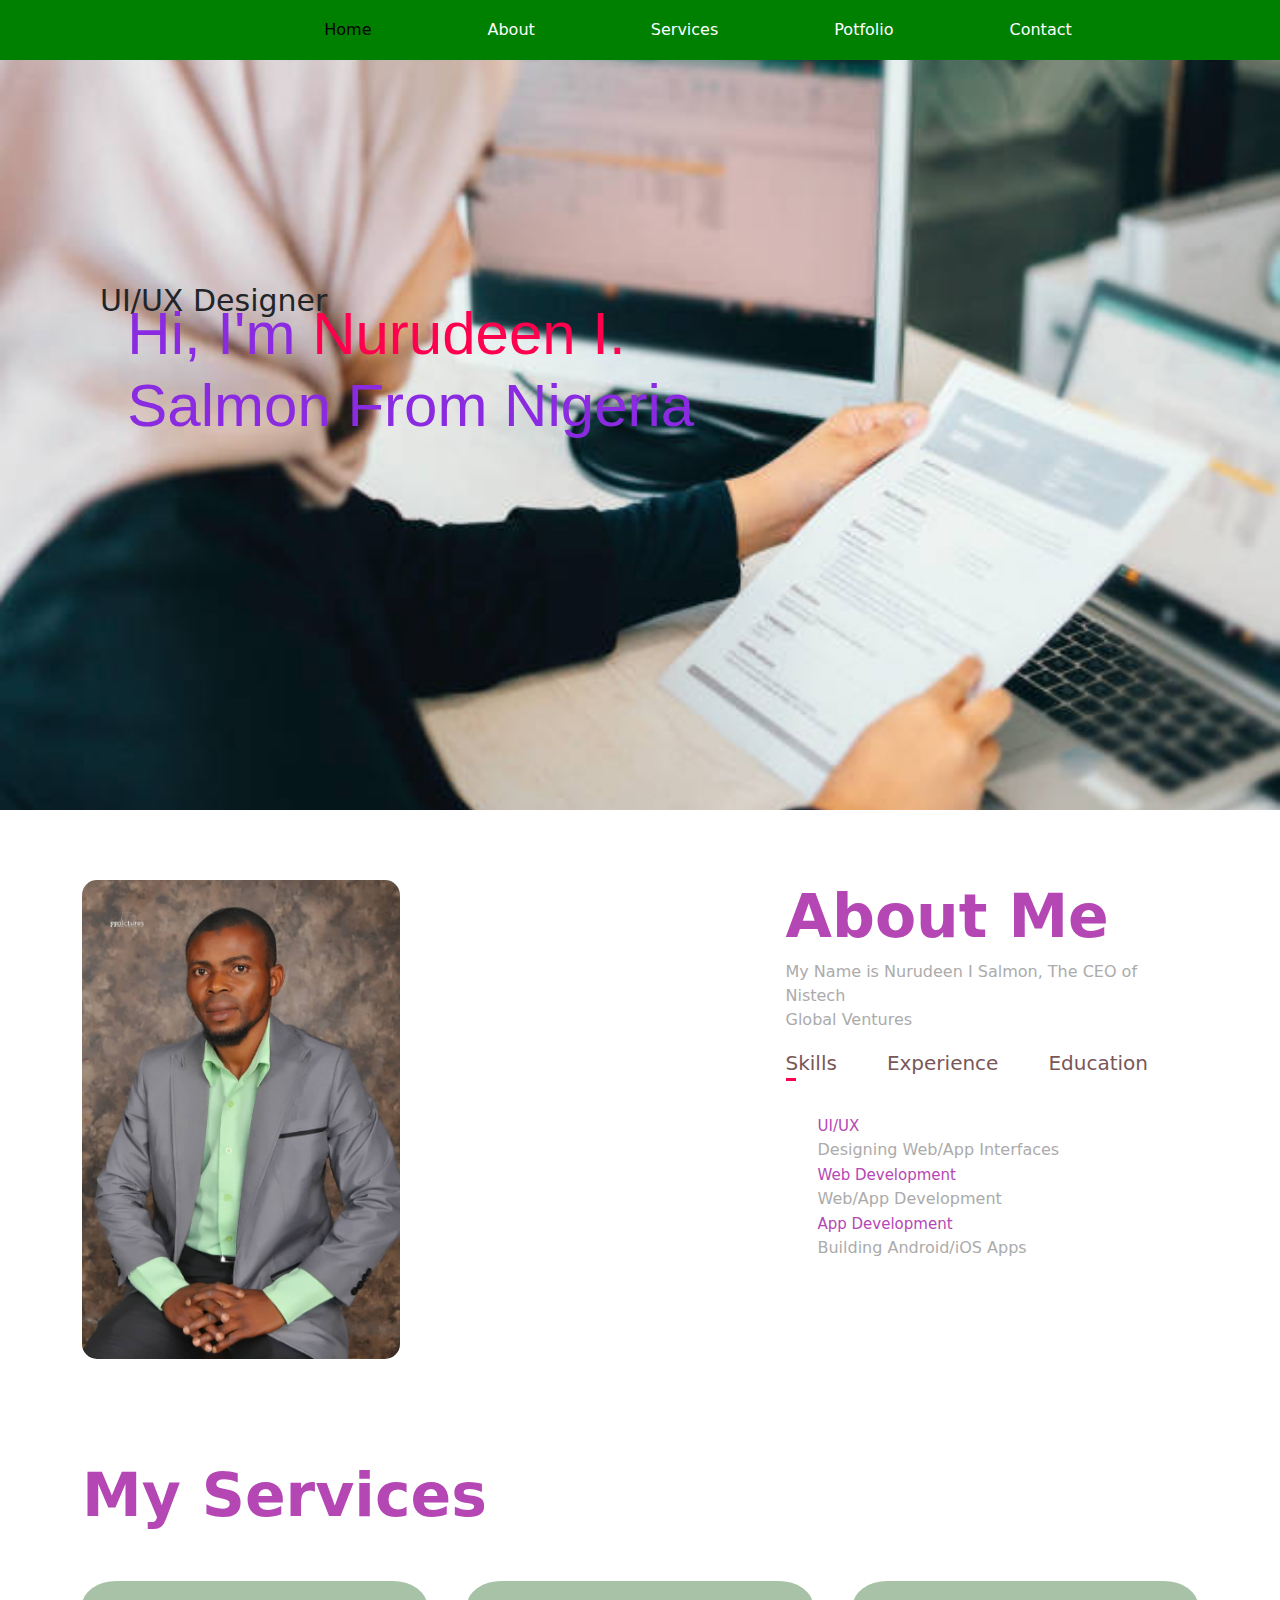
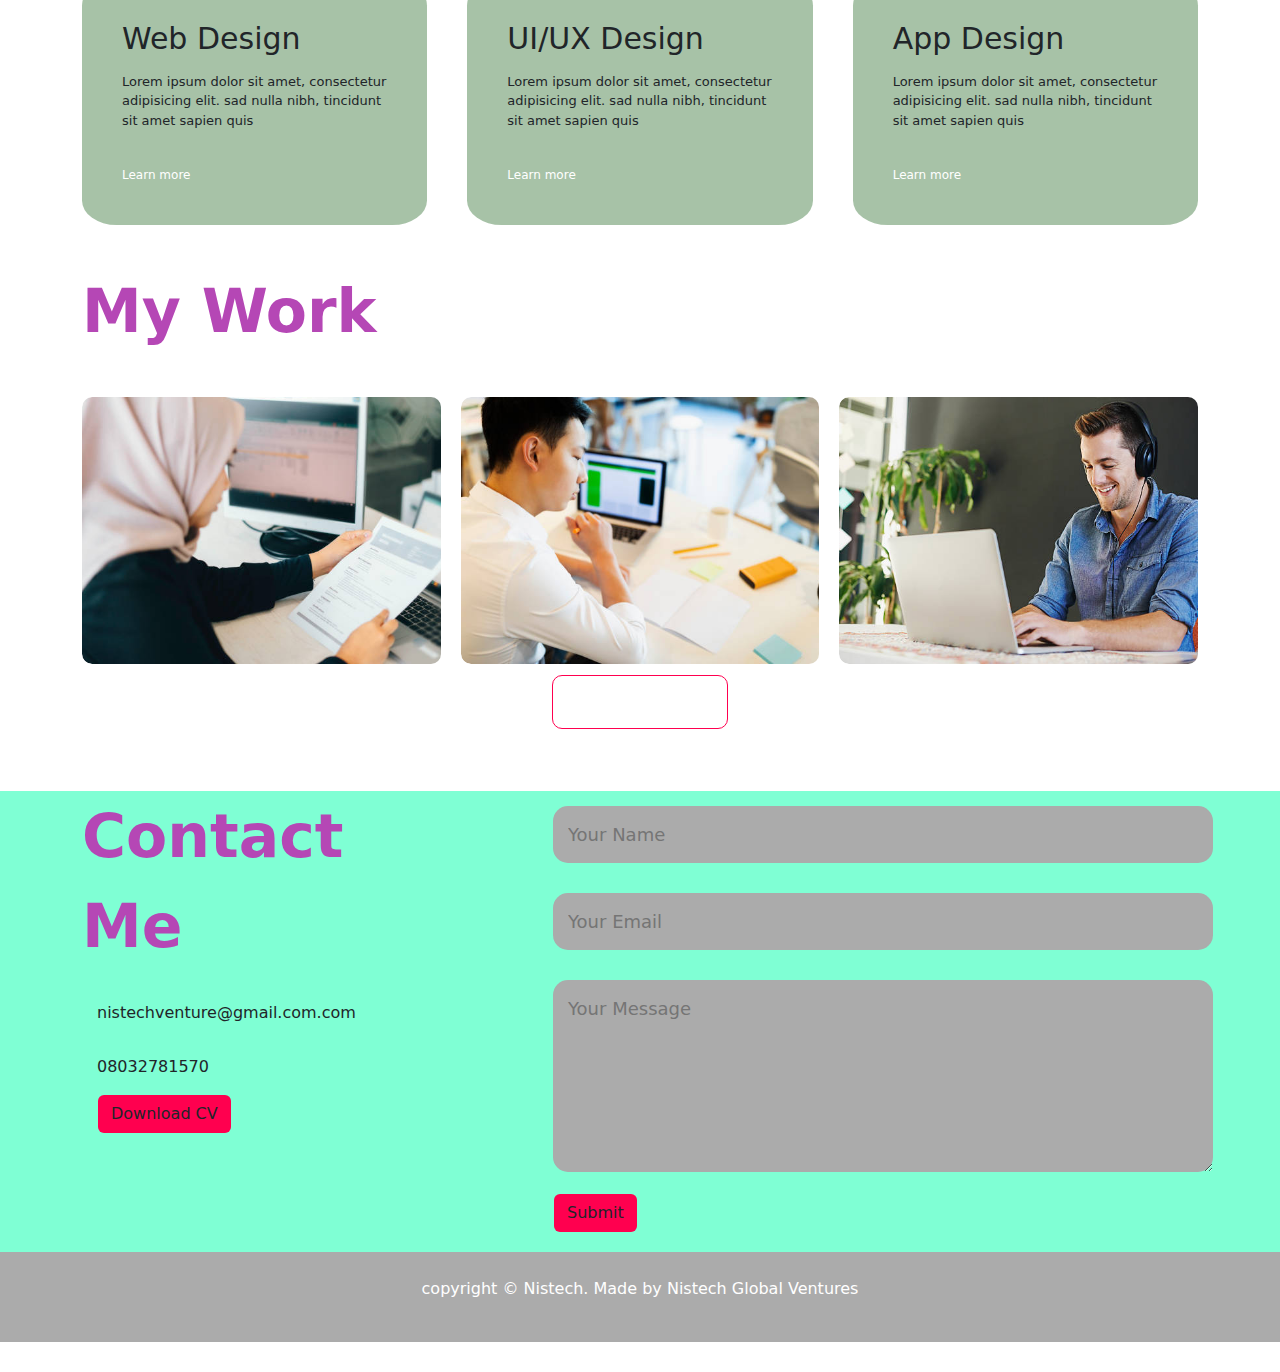
<file: index.html>
<!DOCTYPE html>
<html lang="en">
<head>
    <meta charset="UTF-8">
    <meta name="viewport" content="width=device-width, initial-scale=1.0">
    <title>New Potfolio</title>
    <link rel="stylesheet" href="style.css">
    <link rel="stylesheet" href="bootstrap.css" >
</head>
<body>
    <div class="header">
    <!-- <img src="./images/pacifylab logo2.jfif" class="logo"> -->
    <nav class="navbar navbar-expand-lg ">
        <div class="container-fluid">
          <a class="navbar-brand" href="#"></a>
          <button class="navbar-toggler" type="button" data-bs-toggle="collapse" data-bs-target="#navbarNavDropdown" aria-controls="navbarNavDropdown" aria-expanded="false" aria-label="Toggle navigation">
            <span class="navbar-toggler-icon"></span>
          </button>
          <div class="collapse navbar-collapse" id="navbarNavDropdown">
            <ul class="navbar-nav">
              <li class="nav-item">
                <a class="nav-link active" aria-current="page" href="#">Home</a>
              </li>
              <li class="nav-item">
                <a class="nav-link" href="#">About</a>
              </li>
              <li class="nav-item">
                <a class="nav-link" href="#">Services</a>
              </li>
              <li class="nav-item">
                <a class="nav-link" href="#">Potfolio</a>
              </li>
              <li class="nav-item">
                <a class="nav-link" href="#">Contact</a>
              </li>
            </ul>
          </div>
        </div>
      </nav>
      <div class="header-text">
        <p>UI/UX Designer</p>
        <h1>Hi, I'm <span>Nurudeen I.</span><br>Salmon  From Nigeria</h1>
    </div>
    </div>

    <!-- ABOUT SECTION -->
    <div id="about">
      <div class="container">
        <div class="row">
          <div class="about-col-1">
            <img src="./images/profile.jpg">
            </div>
            <div class="about-col-2">
              <h1 class="sub-title">About Me</h1>
              <p>My Name is Nurudeen I Salmon, The CEO of Nistech <br>Global Ventures</p>
              <div class="tab-titles">
                <p class="tab-links active-link" onclick="opentab('skills')">Skills</p>
                <p class="tab-links" onclick="opentab('experience')">Experience</p>
                <p class="tab-links" onclick="opentab('education')">Education</p>
            </div>
            <div class="tab-contents active-tab" id="skills">
              <ul>
                  <li><span>UI/UX</span><br>Designing Web/App Interfaces</li>
                  <li><span>Web Development</span><br> Web/App Development</li>
                  <li><span>App Development</span><br>Building Android/iOS Apps</li>

              </ul>
          </div>
          <div class="tab-contents " id="Experience">
            <ul>
                <li><span>2022-Current</span><br>Designing Web/App Interfaces Training at <br>PacifyLab Integrated Solution </li>
                <li><span>2020-2022</span><br> Web/App Development</li>
                <li><span>2018-2020</span><br>Company Manager</li>

            </ul>
        </div>
        <div class="tab-contents " id="Education">
          <ul>
            <li><span>2023</span><br>UI/UX Design training at ET Institute</li>
            <li><span>2018</span><br> B.SC from National Open University of Nigeria.</li>
            <li><span>2014</span><br>Desktop Publishing at Johtech Institute of Technology</li>

          </ul>
          </div>
          </div>
          </div>
        </div>
      </div>
    
<!------------services------------>
<div id="services">
  <div class="container">
      <h1 class="sub-title">My Services</h1>
      <div class="services-list">
          <div>
              <i class="fa-solid fa-code"></i>
              <h2>Web Design</h2>
              <p>Lorem ipsum dolor sit amet, consectetur 
                  adipisicing elit. sad nulla nibh, 
                  tincidunt sit amet sapien quis</p>
              <a href="#">Learn more</a>
          </div>
          <div>
              <i class="fa-solid fa-crop"></i>
              <h2>UI/UX Design</h2>
              <p>Lorem ipsum dolor sit amet, consectetur 
                  adipisicing elit. sad nulla nibh, 
                  tincidunt sit amet sapien quis</p>
              <a href="#">Learn more</a>
          </div>
          <div>
              <i class="fa-brands fa-app-store-ios"></i>
              <h2>App Design</h2>
              <p>Lorem ipsum dolor sit amet, consectetur 
                  adipisicing elit. sad nulla nibh, 
                  tincidunt sit amet sapien quis</p>
              <a href="#">Learn more</a>
          </div>
      </div>
</div>
<!-- -----------portfolio----------- -->
<div id="portfolio">
  <div class="container">
      <h1 class="sub-title">My Work</h1>
      <div class="work-list">
          <div class="work">
              <img src="images/image-1.jpg">
              <div class="layer">
                  <h3>Social Media App</h3>
                  <p>The app connectc you the talented people around the glob.
                      Download it from play store. </p>
                  <a href="#"><i class="fa-sharp fa-solid fa-up-right-from-square"></i></a>    
              </div>
          </div>
          <div class="work">
              <img src="images/image-4.jpg">
              <div class="layer">
                  <h3>Music App</h3>
                  <p>The app connectc you the talented people around the glob.
                      Download it from play store. </p>
                  <a href="#"><i class="fa-sharp fa-solid fa-up-right-from-square"></i></a>    
              </div>
          </div>
          <div class="work">
              <img src="images/image-3.jpg">
              <div class="layer">
                  <h3>Online Shopping App</h3>
                  <p>The app connectc you the talented people around the glob.
                      Download it from play store. </p>
                  <a href="#"><i class="fa-sharp fa-solid fa-up-right-from-square"></i></a>    
              </div>
          </div>
      </div>
      <a href="#" id="btn">see more</a>
  </div>
</div>

 <!----------contact----------->
 <div id="contact">
  <div class="container">
      <div class="row">
          <div class="contact-left">
              <hi class="sub-title">Contact Me</hi>
              <p><i class="fa-sharp email"></i>nistechventure@gmail.com.com</p>
              <p><i class="fa-sharp phone"></i>08032781570</p>
              <div class="Social-icons">
                  <a href="https://facebook.com"><i class="fab fa-facebook"></i></a>
                  <a href=""><i class="fab fa-twitter-square"></i></a>
                  <a href=""><i class="fab fa-instagram"></i></a>
                  <a href=""><i class="fab fa-linkedin"></i></a>
              
              </div>
              <a href="images/my-cv.pdf.pdf" download class="btn btn2">Download CV</a>
          </div>
          <div class="contact-right">
              <form>
                  <input type="text" name="Name" placeholder="Your Name" required>
                  <input type="email" name="email" placeholder="Your Email" required>
                  <textarea name="Message" rows="6" placeholder="Your Message"></textarea>
                  
                  <button type="submit" class="btn btn2">Submit</button>
              </form>
          </div>
      </div>
  </div>
  <div class="copyright">
      <p>copyright &copy Nistech. Made <i class="fa-regular fa-heart-half-stroke"></i> by Nistech Global Ventures</p>
  </div>
</div>













<script src="bootstrap.js" ></script>

</body>
</html>
</file>
<file: style.css>
*{
    margin: 0;
    padding: 0;
}
.header{
    width: 100%;
    height: 90vh;
    background-image: url('./images/image-1.jpg');
    background-position: 100%;
    background-size: cover;
    /* display: flex; */
}


.navbar{
    background-color: green;
    display: flex;
    /* justify-content: space-between; */
    height: 60px;
}
.navbar ul li a{
    color: white;
    margin-left: 100px;
    
}
.navbar-nav{
    margin: 0 auto;
    display: flex;
    
}

.header-text{
    margin-top: 17%;
    font-size: 30px;
    height: 100vh;
    margin-left: 100px;
    display: flex;
}

.header-text h1{
    font-size: 60px;
    margin-top: 20px;
    color:blueviolet;
    font-weight: 200;
    font-family: 'Franklin Gothic Medium', 'Arial Narrow', Arial, sans-serif;
    margin-left: -200px;   
}

.header-text h1 span{
    color:#ff004f;
}
@media screen and (min-width : 375px) and (max-width:770px) {
    .header-text p{
        margin-top: 80px;
        font-size: 30px;
        color: aqua;
    }   
    .header-text h1{
        font-size: 35px;
        color:blueviolet;
        font-weight: 50;
        font-family: 'Franklin Gothic Medium', 'Arial Narrow', Arial, sans-serif;
        margin-top: 150px;
    }
  
    
}

/* About section */
#about{
    padding: 70px;
    color: #ababab;
}
.row{
    display: flex;
    flex-wrap: wrap;
    justify-content: space-between;
}
.about-col-1{
    flex-basis: 30%;
}
.sub-title{
    font-size: 60px;
    font-weight: 700;
    color: #b547b5;
}

.about-col-1 img{
    border-radius: 15px;
    width: 100%;
}
.about-col-2{
    flex-basis: 35%;
}

.tab-titles{
    display: flex;
    margin: 10px 0 20px;
    color: rgb(121, 87, 87);

}
.tab-links{
    margin-right: 50px;
    font-size: 20px;
    font-weight: 500;
    cursor: pointer;
    position: relative;
}
.tab-links::after{
    content: '';
    width: 0;
    height: 3px;
    background: #ff004f;
    bottom: -3px;
    transition: 0.5s;
    left: 0;
    position: absolute;
}
.tab-links.active-link::after{
    width: 20%;
}
.tab-contents ul li{
    list-style: none;
    margin: 1px 0;
}
.tab-contents ul li span{
    color: #b547b5;
    font-size: 15px;
}
.tab-contents{
    display: none;
}
.tab-contents.active-tab{
    display: block;
} 
@media screen and (min-width : 375px) and (max-width:770px) {

 .about-col-1 img{
    width: 200px;
    height: 250px;
    
}
.sub-title{
    font-size: 40px;
    font-weight: bold;
    color: blue;
}
.tab-links{
    /* margin-right: 10px; */
    font-size: 15px;
    font-weight: 50;
    cursor: pointer;
    position: relative;
}

}


/*-----------services Section------------*/
#services{
    padding: 30px 0;
}
.services-list{
    display: grid;
    grid-template-columns: repeat(auto-fit, minmax(250px, 1fr));
    grid-gap: 40px;
    margin-top: 50px;
}
.services-list div{
    background: #2626;
    padding: 40px;
    font-size: 13px;
    font-weight: 300;
    border-radius: 10%;
    transition: 0.5s, transform 0.5s;
}
.services-list div i{
    font-size: 50px;
    margin-bottom: 30px;
}
.services-list div h2{
    font-size: 30px;
    font-weight: 500px;
    margin-bottom: 15px;
}
.services-list div a{
    text-decoration: none;
    color: #fff;
    font-size: 12px;
    margin-top: 20px;
    display: inline-block;
}
.services-list div:hover{
    background: #ff004f;
    transform: translateY(-10px);
}

@media screen and (min-width : 375px) and (max-width:770px) {
/* #services{
    padding: 30px 0;
    width: 30px;
    margin-top: -80pxpx;
    align-self: center;
    
} */

.services-list{
    margin-top: 20px;
    /* grid-template-columns: none; */
    
    }
    .services-list div{
        /* background: #2626; */
        padding: 20px;
        font-size: 10px;
        font-weight: 200;
        border-radius: 10%;
        /* transition: 0.5s, transform 0.5s; */
    }
    .services-list div i{
        font-size: 50px;
        margin-bottom: 50px;
    } 

}


/* ----------portfolio------------ */
#portfolio{
    padding: 50px 0;
}
.work-list{
    display: grid;
    grid-template-columns: repeat(auto-fit, minmax(250px, 1fr));
    grid-gap: 20px;
    margin-top: 50px;
}
.work{
    border-radius: 10px;
    position: relative;
    overflow: hidden;
}
.work img{
    width: 400px;
    border-radius: 10px;
    display: block;
    transition: traansform 0.5s;
}
.layer{
    width: 100%;
    height: 0%;
    background: linear-gradient(0,0,0,0.6), #ff004f;
    border-radius: 10px;
    position: absolute;
    left: 0;
    bottom: 0;
    overflow: hidden;
    display: flex;
    align-items: center;
    justify-content: center;
    flex-direction: column;
    padding: 0 40px;
    text-align: center;
    font-size: 14px;
    transition: height 0.5s;

}
.layer h3{
    font-weight: 500;
    margin: 20px;
}
.layer a{
    margin-top: 20px;
    color: #ff004f;
    text-decoration: none;
    font-size: 18px;
    line-height: 40px;
    background: #fff;
    width: 60x;
    height: 60px;
    border-radius: 50%;
    text-align: center;
}
.work:hover img{
    transform: scale(1.1);
}
.work:hover .layer{
    height: 100%;
}
#btn{
    display: block;
    margin: 1%auto;
    width: fit-content;
    border: 1px solid #ff004f;
    padding: 14px 50px;
    border-radius: 10px;
    text-decoration: none;
    color: #fff;
    transition: background 0.5s;

}
#btn:hover{
    background: #ff004f;

}


/*---------contact-----------*/
#contact{
    background-color: aquamarine;
}
.contact-left{
    flex-basis: 35%;
}
.contact-right{
    flex-basis: 60%;
}
.contact-left p{
    margin-top: 30px;
}
.contact-left p i{
    color: #ff004f;
    margin-right: 15px;
    font-size: 25;
}
.social-icons{
    margin-top: 30px;

}
.social-icons a{
    text-decoration: none;
    font-size: 30px;
    margin-right: 15px;
    color: #ababab;
    display: inline-block;
    transition: transform 0.5s;
}
.social-icons a:hover{
    color: #ff004f;
    transform: translateY(-5px);
}
.btn.btn2{
    display: inline-block;
    background: #ff004f;
    margin-left: 16px;
}
.contact-right form{
    width: 100%;

}
form input, form textarea{
    width: 100%;
    border: 0;
    outline: none;
    background: #ababab;
    padding: 15px;
    margin: 15px;
    color: #fff;
    font-size: 18px;
    border-radius: 15px;
}
form btn2{
    padding: 14px 60px;
    font-size: 18px;
    margin-top: 20px;
    cursor: pointer;
}
.copyright{
    width: 100%;
    text-align: center;
    padding: 25px 0;
    background: #ababab;
    font-weight: 300;
    margin-top: 20px;
}
.copyright{
    color: #fff;
}

@media screen and (min-width : 375px) and (max-width:770px) {
    #contact{
        background-color: aquamarine;
        width: 370px;
    }
    .contact-left, .contact-right{
        flex-basis: 100%;
    }
    .contact-right form{
        width: 100%;
    
    }
    form input, form textarea{
        width: 250px;
        border: 0;
        outline: none;
        background: #262626;
        padding: 5px;
        margin: 5px;
        color: #fff;
        font-size: 10px;
        border-radius: 5px;
    }
    .btn .btn2{
        padding: 14px 40px;
        font-size: 12px;
        margin-top: 20px;
        cursor: pointer;
    } 
    .copyright{
        width: 370px;
        height: 70px;
        text-align: center;
        padding: 15px 0;
        background: #ababab;
        font-weight: 100;
        margin-top: 10px;
    }
    .btn2{
        height: 50px;
        font-size: 10px;
    }
}
</file>
